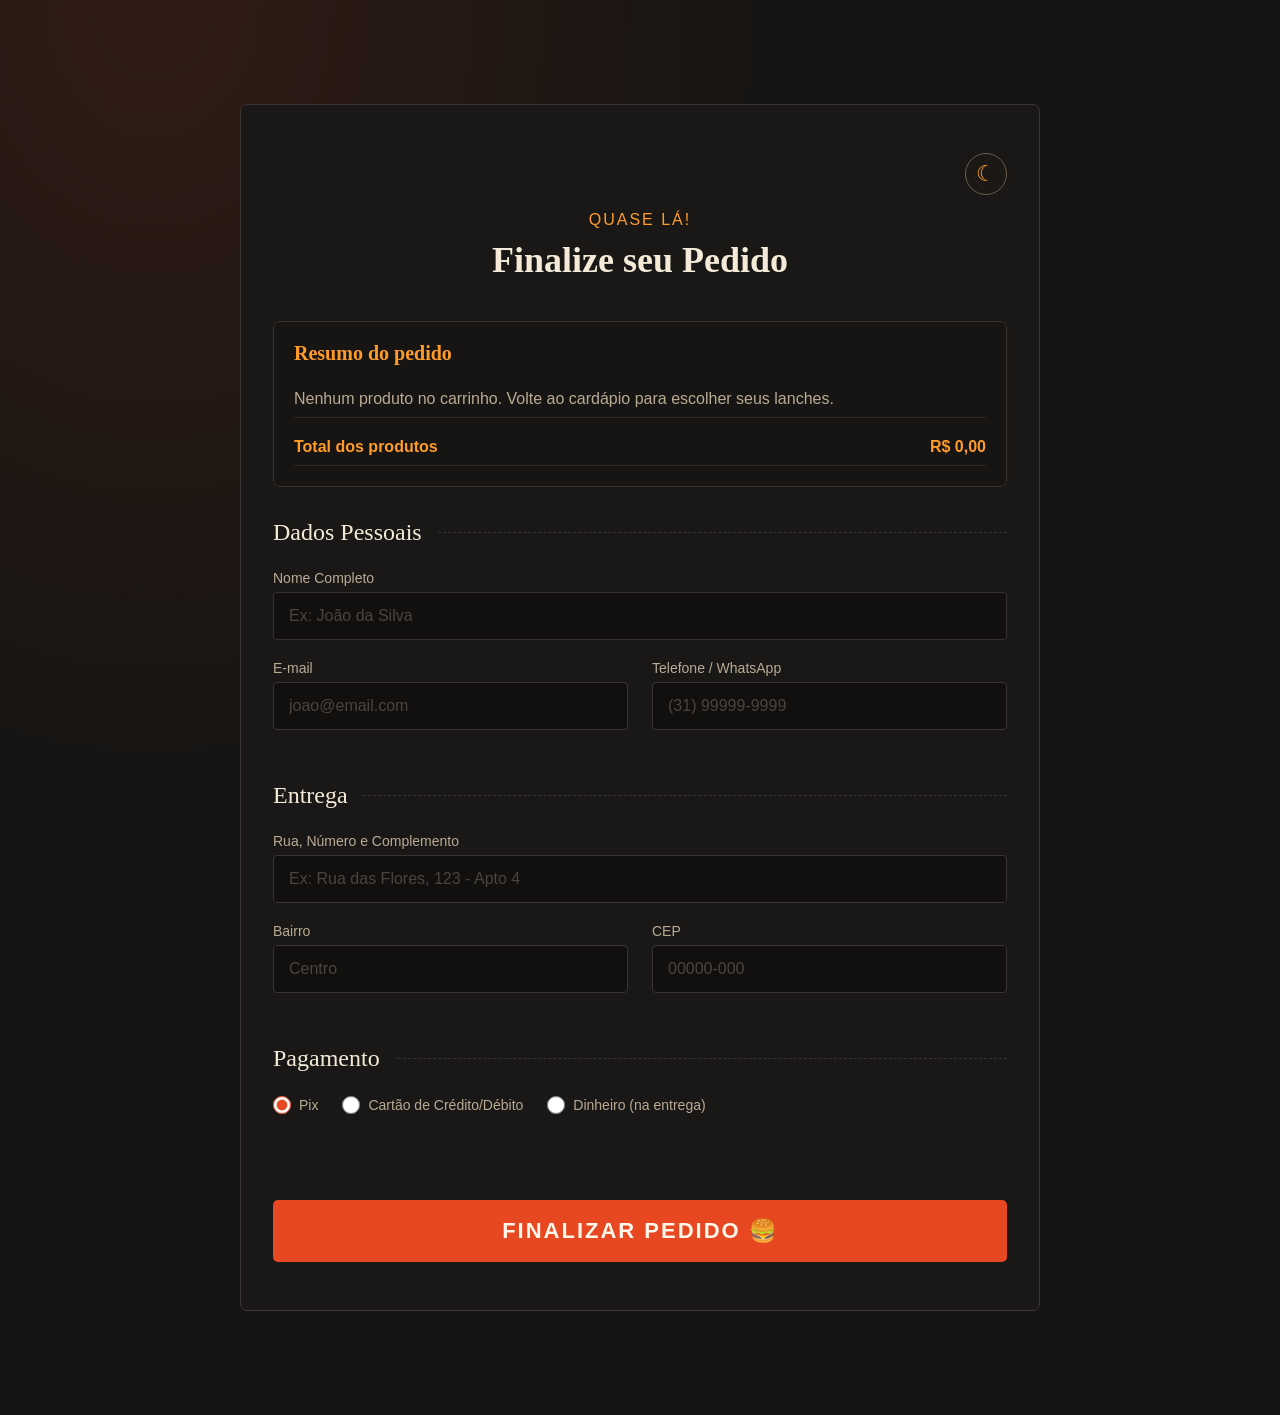
<file: pagamento.html>
<!DOCTYPE html>
<html lang="pt-BR">
<head>
    <meta charset="UTF-8">
    <meta name="viewport" content="width=device-width, initial-scale=1.0">
    <title>Finalizar pedido | Brasa Burger</title>
    <link rel="stylesheet" href="brasa.css">
</head>
<body>
    <!-- SEÇÃO DE PAGAMENTO -->
<section class="pagamento-section">
    <div class="pagamento-container">
        <div class="pagamento-tema"><button type="button" class="botao-tema" data-tema-toggle aria-label="Ativar modo claro" title="Ativar modo claro"><span data-tema-icone aria-hidden="true">☾</span></button></div>
        
        <div class="titulos-pagamento">
            <h2>Quase lá!</h2>
            <h1>Finalize seu Pedido</h1>
        </div>

        <!-- Formulário de Pagamento -->
        <div class="resumo-carrinho-pagamento" data-resumo-carrinho aria-live="polite"></div>
        <form action="brasa.php" method="POST" class="form-pagamento">
            <input type="hidden" name="itens_pedido" value="">
            <input type="hidden" name="total_pedido" value="0.00">
            
            <!-- Dados Pessoais -->
            <fieldset>
                <legend>Dados Pessoais</legend>
                <div class="input-group">
                    <label for="nome">Nome Completo</label>
                    <input type="text" id="nome" name="nome" required placeholder="Ex: João da Silva">
                </div>
                
                <div class="input-row">
                    <div class="input-group">
                        <label for="email">E-mail</label>
                        <input type="email" id="email" name="email" required placeholder="joao@email.com">
                    </div>
                    <div class="input-group">
                        <label for="telefone">Telefone / WhatsApp</label>
                        <input type="tel" id="telefone" name="telefone" required placeholder="(31) 99999-9999">
                    </div>
                </div>
            </fieldset>

            <!-- Endereço de Entrega -->
            <fieldset>
                <legend>Entrega</legend>
                <div class="input-group">
                    <label for="endereco">Rua, Número e Complemento</label>
                    <input type="text" id="endereco" name="endereco" required placeholder="Ex: Rua das Flores, 123 - Apto 4">
                </div>
                
                <div class="input-row">
                    <div class="input-group">
                        <label for="bairro">Bairro</label>
                        <input type="text" id="bairro" name="bairro" required placeholder="Centro">
                    </div>
                    <div class="input-group">
                        <label for="cep">CEP</label>
                        <input type="text" id="cep" name="cep" required placeholder="00000-000">
                    </div>
                </div>
            </fieldset>

            <!-- Forma de Pagamento -->
            <fieldset>
                <legend>Pagamento</legend>
                <div class="radio-group">
                    <label class="radio-label">
                        <input type="radio" name="tipo_pagamento" value="pix" checked>
                        Pix
                    </label>
                    <label class="radio-label">
                        <input type="radio" name="tipo_pagamento" value="cartao">
                        Cartão de Crédito/Débito
                    </label>
                    <label class="radio-label">
                        <input type="radio" name="tipo_pagamento" value="dinheiro">
                        Dinheiro (na entrega)
                    </label>
                </div>   
            </fieldset>

            <!-- Botão Submit -->
            <button type="submit" class="btn-finalizar">Finalizar Pedido 🍔</button>
            
        </form>
    </div>
</section>
    <script src="carrinho.js" defer></script>
</body>
</html>
</file>
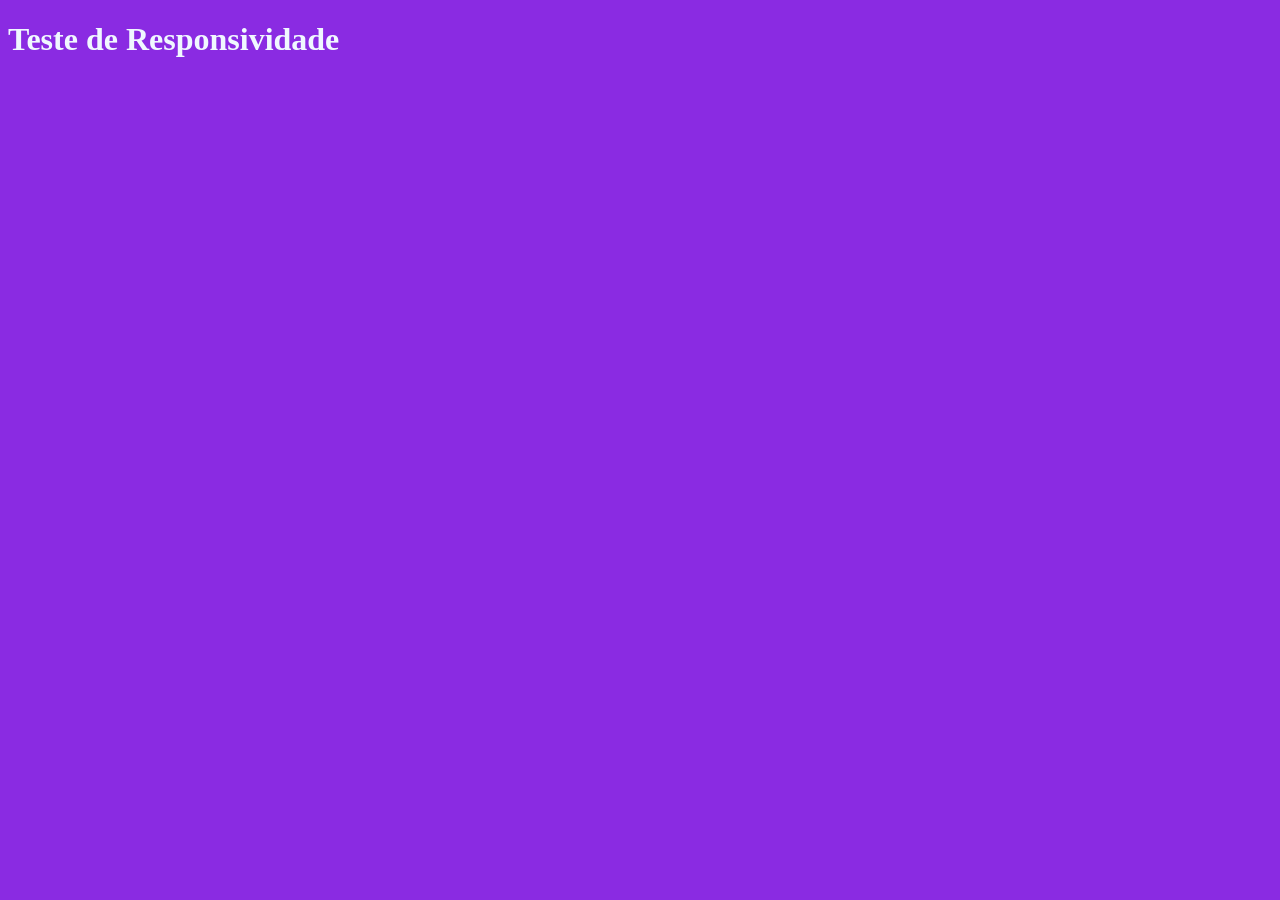
<file: resposividade.html>
<!DOCTYPE html>
<html lang="en">
<head>
    <meta charset="UTF-8">
    <meta name="viewport" content="width=device-width, initial-scale=1.0">
    <title>Document</title>
    <link rel="stylesheet" href="responsividadecss.css">
    
</head>
<body>
    <h1>Teste de Responsividade</h1>
</body>
</html>
</file>
<file: brasa.css>
* {
    margin: 0;
    padding: 0;
    box-sizing: border-box;
}
html {
    scroll-behavior: smooth;
    scroll-padding-top: 100px;
}
body {
    --espaco-lateral: clamp(1rem, 3vw, 2.5rem);
    --espaco-secao: clamp(2rem, 5vw, 4.5rem);
    --cor-fundo-site: #171513;
    --brilho-brasa: radial-gradient(ellipse at 12% 0%, rgba(231, 71, 33, 0.12), transparent 38%);
    --fundo-site: var(--brilho-brasa), var(--cor-fundo-site);
    background: var(--fundo-site);
    color: white;
}
/* Inicio header */

header {
    position: sticky;
    top: 0;
    z-index: 9;
}

.nave {
    display: grid;
    grid-template-columns: minmax(0, 1fr) auto minmax(0, 1fr);
    align-items: center;
    width: 100%;
    min-height: 100px;
    padding: 0 clamp(16px, 2vw, 32px);
    gap: 16px;
    color: rgb(255, 247, 233);
    background-color: var(--cor-fundo-site);
}

.logo {
    justify-self: start;
    min-width: 0;
}
.logo a,
.logo img {
    display: block;
}
.logo img {
    height: 96px;
    width: auto;
    max-width: 100%;
}

.list {
    display: flex;
    align-items: center;
    justify-content: center;
    flex-wrap: nowrap;
    list-style: none;
    gap: clamp(12px, 1.6vw, 28px);
    margin: 0;
    padding: 0;
    min-width: 0;
}
.list a {
    display: block;
    text-decoration: none;
    font-family: "Anton", sans-serif;
    letter-spacing: clamp(.3px, .08vw, 1.5px);
    font-weight: lighter;
    color: rgba(255, 247, 233, 0.788);
    padding: 8px 3px;
    font-size: clamp(16px, 1.15vw, 20px);
    white-space: nowrap;
}
.list a:hover {
    color: rgb(255, 247, 233);
    transition: color 250ms ease;
}

.pedido {
    display: flex;
    align-items: center;
    justify-content: flex-end;
    justify-self: end;
    flex-wrap: nowrap;
    min-width: 0;
    gap: 7px;
}
.pedido a {
    text-decoration: none;
    background-color: rgb(231, 71, 33);
    font-family: "Anton", sans-serif;
    letter-spacing: clamp(.3px, .08vw, 1.5px);
    color: rgb(255, 247, 233);
    padding: 10px clamp(10px, 1vw, 16px);
    border-radius: 5px;
    display: inline-flex;
    align-items: center;
    justify-content: center;
    white-space: nowrap;
    font-size: clamp(14px, 1vw, 16px);
}
.pedido a:hover {
    transform: translateY(-3px);
    filter: brightness(1.1);
    transition: 0.25s ease;
}

/* Header em duas linhas para telas intermediárias */
@media (max-width: 1150px) {
    html {
        scroll-padding-top: 150px;
    }
    .nave {
        grid-template-columns: auto minmax(0, 1fr);
        grid-template-rows: auto auto;
        gap: 4px 16px;
        padding: 8px 16px 12px;
    }
    .logo {
        grid-column: 1;
        grid-row: 1;
    }
    .logo img {
        height: 64px;
    }
    .list {
        grid-column: 2;
        grid-row: 1;
        justify-content: center;
        flex-wrap: wrap;
        gap: 2px clamp(8px, 1.4vw, 16px);
    }
    .list a {
        font-size: clamp(14px, 1.8vw, 18px);
        letter-spacing: .4px;
        padding: 6px 2px;
    }
    .pedido {
        grid-column: 1 / -1;
        grid-row: 2;
        justify-self: center;
        justify-content: center;
        flex-wrap: wrap;
        gap: 8px;
    }
    .pedido a {
        padding: 8px 12px;
        font-size: 14px;
    }
}

/* Header compacto em celulares */
@media (max-width: 600px) {
    html {
        scroll-padding-top: 180px;
    }
    .nave {
        grid-template-columns: minmax(0, 1fr);
        grid-template-rows: auto auto auto;
        gap: 8px;
        padding: 8px 12px 12px;
    }
    .logo {
        grid-column: 1;
        grid-row: 1;
        justify-self: center;
    }
    .logo img {
        height: 58px;
    }
    .list {
        grid-column: 1;
        grid-row: 2;
        width: 100%;
        justify-content: center;
        flex-wrap: wrap;
        gap: 4px clamp(8px, 2.5vw, 14px);
    }
    .list a {
        font-size: clamp(13px, 3.5vw, 16px);
        letter-spacing: .3px;
        padding: 5px 2px;
    }
    .pedido {
        grid-column: 1;
        grid-row: 3;
        width: 100%;
        justify-self: center;
        justify-content: center;
        flex-wrap: wrap;
        gap: 8px;
    }
    .pedido a {
        padding: 8px 12px;
        font-size: 13px;
        letter-spacing: .4px;
    }
}

@media (max-width: 360px) {
    .nave {
        padding-inline: 8px;
    }
    .list {
        gap: 4px 8px;
    }
    .list a {
        font-size: 12px;
        letter-spacing: 0;
    }
    .pedido {
        gap: 5px;
    }
    .pedido a {
        padding: 7px 9px;
        font-size: 12px;
        letter-spacing: 0;
    }
    .botao-tema {
        flex-basis: 36px;
        width: 36px;
        height: 36px;
    }
}

/* fim header */

.main {
    min-height: calc(100vh - 100px);
    min-height: calc(100svh - 100px);
    background-color: #000;
    background-image: linear-gradient(90deg, rgb(0 0 0 / 78%), rgb(0 0 0 / 32%)), url(img/teste.WebP);
    background-position: center;
    background-repeat: no-repeat;
    background-size: cover;
    display: flex;
    align-items: center;    
    padding: var(--espaco-secao) clamp(1rem, 8vw, 9rem);
}
.main > div {
    width: min(100%, 48rem);
    font-family: "Fraunces", serif;
}
.main h2 {
    color: rgb(244, 234, 215);
    font-size: clamp(2rem, 5vw, 3.375rem);
    line-height: 1.08;
}
.main p {
    max-width: 34rem;
    font-size: clamp(1rem, 2.6vw, 1.5rem);
    line-height: 1.45;
    font-style: italic;
    color: #f8b65f;
    margin: 1rem 0 1.5rem;
    border: 1px solid rgb(255, 136, 0);
    border-radius:7px;
    background-color: #302211c4;
    padding: 10px;
}
.botao {
    display: flex;
    flex-wrap: wrap;
    gap: 20px;
}

.btn{
    text-decoration: none;
    padding: 15px 30px;
    border-radius: 4px;
    font-size: 18px;
    font-family: "Anton", sans-serif;
    letter-spacing: 1px;
    text-transform: uppercase;
    transition: 0.3s;
    display: inline-block;
}
.peca {
    background-color: rgb(255, 156, 40);
    color: rgb(244, 234, 215);
}

.carrinho {
    background-color:#4242426e;
    border: 2px solid #685b4a;
    color: rgb(244, 234, 215);
}
.btn:hover {
    transform: translateY(-5px);
    filter: brightness(1.1);
}
button {
    cursor: pointer;
    background-color: rgb(255, 156, 40);
    border: 0;
    padding: 14px;
    border-radius: 4px;
    font-size: 18px;
    font-weight: bold;
    transition: 0.9s;
}
a {
    text-decoration: none;
    color:#000
}
#cardapio,
.diferenciais,
.section3,
.section4,
.section5 {
    max-width: 1440px;
    margin-inline: auto;
    padding: var(--espaco-secao) var(--espaco-lateral);
}
.titulos1 {
    text-align: center;
    margin-bottom: 1.5rem;
}
.titulos1 h2{
    font-family:'DM Sans';
    font-style: normal;
    font-weight: 500;
    color: rgb(255, 156, 40);
    letter-spacing: 2px;
}
.titulos1 h1 {
    padding: 10px 0px;  
    color: rgb(244, 234, 215);
}
/* Carrossel de hambúrgueres — setas alinhadas às imagens */
.cardapio-carrossel {
    position: relative;
    display: block;
    max-width: 1440px;
    margin-inline: auto;
    padding-inline: 54px;
}

.div-card {
    display: flex;
    flex-wrap: nowrap;
    justify-content: flex-start;
    gap: 24px;
    width: 100%;
    min-width: 0;
    overflow-x: auto;
    overflow-y: hidden;
    padding: 4px 2px 16px;
    scroll-snap-type: x mandatory;
    scroll-behavior: smooth;
    scrollbar-width: none;
    overscroll-behavior-x: contain;
    overflow-anchor: none;
    -webkit-overflow-scrolling: touch;
}
.div-card::-webkit-scrollbar { display: none; }

.ind-card {
    border: solid 1px rgb(56, 52, 52);
    flex: 0 0 300px;
    width: 300px;
    max-width: 100%;
    border-radius: 7px;
    display: flex;
    flex-direction: column;
    overflow: hidden;
    scroll-snap-align: start;
}

.cardapio-seta {
    position: absolute;
    z-index: 2;
    top: clamp(90px, 15vw, 115px);
    transform: translateY(-50%);
    display: grid;
    place-items: center;
    flex: none;
    width: 42px;
    height: 42px;
    padding: 0;
    border: 1px solid rgba(255, 156, 40, .45);
    border-radius: 50%;
    background: #26211c;
    color: #ff9c28;
    font: 32px/1 "DM Sans", sans-serif;
    cursor: pointer;
    transition: background .2s ease, color .2s ease, opacity .2s ease;
}
.cardapio-anterior { left: 4px; }
.cardapio-proxima { right: 4px; }
.cardapio-seta:hover:not(:disabled) {
    background: #e74721;
    color: #fff7e9;
}
.cardapio-seta:disabled {
    opacity: .28;
    cursor: default;
}

.cardapio-paginacao {
    display: flex;
    justify-content: center;
    align-items: center;
    gap: 8px;
    margin: 10px auto 0;
}
.cardapio-ponto {
    width: 8px;
    height: 8px;
    padding: 0;
    border: 0;
    border-radius: 99px;
    background: #6f6254;
    cursor: pointer;
    transition: width .2s ease, background .2s ease;
}
.cardapio-ponto.ativo {
    width: 22px;
    border-radius: 8px;
    background: #ff9c28;
}
.ind-card img {
    width: 100%;
    aspect-ratio: 4 / 3;
    display: block;
    object-fit: cover;
}   
.conteudocard {
    padding: clamp(1rem, 2.5vw, 1.25rem);
    display: flex;
    flex-direction: column;
    flex: 1;
}
.conteudocard h2 {
    font-family:'DM Sans';
    font-style: normal;
    font-weight: 500;
    color: rgb(255, 156, 40);
    letter-spacing: 2px;
    text-align: center;
}
.conteudocard p {
    font-size: 16px;
    color: #b9aa94;
    line-height: 1.5;
    font-family:'DM Sans';
    margin: 0.625rem 0;
}
.addburguer {
    display: flex;
    align-items: center;
    justify-content: space-between;
    flex-wrap: wrap;
    gap: 0.5rem;
    margin-top: auto;
    padding-top: 0.5rem;
}
.addburguer p{
    color: rgb(255, 156, 40)
}
.adicionar-pedido {
    display: grid;
    place-items: center;
    min-width: 44px;
    min-height: 44px;
    border-radius: 4px;
    background-color: rgb(255, 156, 40);
    font: bold 1.125rem 'DM Sans', sans-serif;
}
.adicionar-pedido:hover {
    filter: brightness(1.1);
}

/* fim main */

.titulos2 {
    text-align: center;
    margin-bottom: 1.5rem;
}
.titulos2 h2 {
    font-family: "Fraunces", serif;
    color: rgb(244, 234, 215);
}
.titulos2 p{
    font-family:'DM Sans';
    font-style: normal;
    font-weight: 500;
    color: rgb(255, 156, 40);
    letter-spacing: 2px;
}
.section2 {
    display: grid;
    grid-template-columns: repeat(4, minmax(0, 1fr));
    gap: 1rem;
    font-family:'DM Sans';   
 }
.carddoS2 {
    border-left: solid 1px #59483a;
    padding: clamp(0.875rem, 2vw, 1.5rem);
}
.carddoS2 h3 {
    font-size: 1.1875rem;
    font-weight: 700;
    color: rgb(244, 234, 215);
}
.carddoS2 p {
    margin-top: 10px;
    color: rgb(185, 170, 148);
    font-weight: 400;
}
/*combo*/
.titulos3 {
    margin-bottom: 1.5rem;
}
.titulos3 h1{
    font-family: "Fraunces", serif;
    color: rgb(244, 234, 215);
}
.titulos3 h3{
    font-family:'DM Sans';
    font-style: normal;
    font-weight: 500;
    color: rgb(255, 156, 40);
    letter-spacing: 2px;
}
.combos {
    display: grid;
    grid-template-columns: repeat(2, minmax(0, 1fr));
    gap: 1.5rem;
    font-family:'DM Sans';
    
}
.combo {
    border: solid 1px rgb(56, 52, 52);
    border-radius: 7px;
    display: grid;
    grid-template-columns: repeat(2, minmax(0, 1fr));
    overflow: hidden;
}
.combo img {
    display: block;
    width: 100%;
    height: 100%;
    aspect-ratio: 4 / 3;
    object-fit: cover;
}
.cardconteudo {
    padding: clamp(1rem, 2.5vw, 1.75rem);
}
.cardconteudo h2 {
    font-style: normal;
    font-weight: 500;
    color: rgb(255, 156, 40);
    letter-spacing: 1px;
}
.cardconteudo h3 {
    color: rgb(244, 234, 215);
    font-size: 1.1875rem;
    font-weight: 700;
    margin-top: 1rem;
}
.cardconteudo p {
    margin-top: 1rem;
    line-height: 1.5;
}
.burguer {
    color: rgb(185, 170, 148);
    font-weight: 400;
}
.ppreço {
    color:rgb(255, 156, 40);
    font-weight: 700;
}

/*Sobre nos*/

.divsection4 {
    display: grid;
    grid-template-columns: repeat(2, minmax(0, 1fr));
    border: solid 1px rgb(56, 52, 52);
    border-radius: 7px;
    overflow: hidden;
}
.historia {
    display: flex;
    flex-direction: column;
    justify-content: center;
    padding: clamp(1.25rem, 4vw, 3.5rem);
}
.historia h1 {
    font-family: "Fraunces", serif;
    font-size: 1.5rem;
    font-weight: 700;
    color: rgb(244, 234, 215);
    letter-spacing: -0.025em;
}
.historia h2{
    margin-bottom: 1.25rem;
    font-family:'DM Sans';
    font-style: normal;
    font-weight: 500;
    color: rgb(255, 156, 40);
    letter-spacing: 2px;
}
.historia p {
    line-height: 1.625;
    margin-top: 1.5rem;
    color: rgb(185, 170, 148);
    font-family:'DM Sans';
    font-weight: 400;
}
.cozinheiro {
    position: relative;
}
.cozinheiro img {
    display: block;
    position: absolute;
    inset: 0;
    width: 100%;
    height: 100%;
    object-fit: cover;
}

/*Feedback*/

.feedback {
    display: flex;
    justify-content: space-between;
    align-items: center;
    flex-wrap: wrap;
    gap: 1rem;
    margin-bottom: 1.5rem;
}
.divfeedback h1 {
    font-family:'DM Sans';
    font-size: 23px;
    font-weight: 500;
    color: rgb(255, 156, 40);
    letter-spacing: 2px;
    margin-bottom: 5px;
}
.divfeedback h2 {
    font-family: "Fraunces", serif;
    font-weight: 700;
    color: rgb(244, 234, 215);
}
.divfeedback p{
    font-family: "Fraunces", serif;
    font-weight: 700;
    color: rgb(255, 156, 40);
    margin-top: 4px;
}
.feedback a{
    text-decoration: none;
    font-family:'DM Sans';
    font-weight: 700;
    color: rgb(244, 234, 215);
    letter-spacing: 1px;
    border: 1px solid #685b4a;
    min-height: 48px;
    padding: 0 1.3rem;
    display: flex;
    align-items: center;
}
.fotos {
    display: grid;
    grid-template-columns: repeat(6, minmax(0, 1fr));
    gap: clamp(0.75rem, 2vw, 1.25rem);
}
.fotos img {
    display: block;
    width: 100%;
    aspect-ratio: 4 / 3;
    object-fit: cover;
    border-radius: 7px;
}

/*contato*/

.site-footer {
    background: var(--fundo-site);
    border-top: 1px solid #3b2a20;
}
.contato {
    max-width: 1240px;
    margin: 0 auto;
    padding: var(--espaco-secao) var(--espaco-lateral);
}
.contato-cabecalho {
    max-width: 650px;
    margin-bottom: 2.5rem;
}
.footer-eyebrow {
    color: rgb(255, 156, 40);
    font-family: 'DM Sans', sans-serif;
    font-size: 0.8rem;
    font-weight: 700;
    letter-spacing: 0.16em;
    text-transform: uppercase;
}
.contato-cabecalho h2 {
    margin-top: 0.65rem;
    color: rgb(244, 234, 215);
    font-family: "Fraunces", serif;
    font-size: clamp(2rem, 4vw, 3rem);
    line-height: 1.1;
}
.contato-cabecalho > p:last-child {
    margin-top: 0.85rem;
    color: rgb(185, 170, 148);
    font-family: 'DM Sans', sans-serif;
    line-height: 1.7;
}
.divcontato {
    display: grid;
    grid-template-columns: minmax(250px, 0.8fr) minmax(0, 1.2fr);
    gap: 2rem;
    align-items: stretch;
}
.endereço {
    display: grid;
    align-content: center;
    gap: 1.5rem;
    padding: 1.75rem;
    background-color: rgba(255, 255, 255, 0.025);
    border: 1px solid #39312b;
    border-radius: 8px;
}
.footer-info h3 {
    margin-bottom: 0.45rem;
    color: rgb(255, 156, 40);
    font-family: 'DM Sans', sans-serif;
    font-size: 0.82rem;
    font-weight: 700;
    letter-spacing: 0.08em;
    text-transform: uppercase;
}
.footer-info p,
.footer-info address,
.footer-social {
    color: rgb(220, 210, 194);
    font-family: 'DM Sans', sans-serif;
    font-size: 0.98rem;
    font-style: normal;
    line-height: 1.65;
}
.footer-social {
    display: inline-flex;
    gap: 0.35rem;
    margin-top: 0.2rem;
    color: rgb(255, 156, 40);
    transition: color 0.2s ease;
}
.footer-social span {
    color: rgb(220, 210, 194);
}
.footer-social:hover,
.footer-social:hover span {
    color: #fff;
}
.footer-social:focus-visible,
.footer-top:focus-visible,
.footer-brand:focus-visible {
    outline: 2px solid rgb(255, 156, 40);
    outline-offset: 4px;
}
.mapa {
    min-height: 360px;
    overflow: hidden;
    background-color: #1d1c1a;
    border: 1px solid #39312b;
    border-radius: 8px;
}
.mapa iframe {
    display: block;
    width: 100%;
    height: 100%;
    min-height: 360px;
    border: 0;
    filter: grayscale(0.8) contrast(0.95);
}
.footer-bottom {
    display: flex;
    max-width: 1240px;
    min-height: 82px;
    align-items: center;
    justify-content: space-between;
    gap: 1rem;
    margin: 0 auto;
    padding: 1.25rem var(--espaco-lateral);
    border-top: 1px solid #39312b;
    font-family: 'DM Sans', sans-serif;
}
.footer-brand {
    color: rgb(244, 234, 215);
    font-family: "Anton", sans-serif;
    font-size: 1.2rem;
    letter-spacing: 0.08em;
}
.footer-brand span {
    color: rgb(255, 156, 40);
}
.footer-bottom p {
    color: rgb(150, 139, 123);
    font-size: 0.88rem;
}
.footer-top {
    color: rgb(220, 210, 194);
    font-size: 0.88rem;
    transition: color 0.2s ease;
}
.footer-top:hover {
    color: rgb(255, 156, 40);
}


/*teste google ia*/

/* =========================================
   ESTILOS DA PÁGINA DE PAGAMENTO
   ========================================= */

.pagamento-section {
    padding: 6.5rem 1.5rem;
    display: flex;
    justify-content: center;
    background: var(--fundo-site);
}
.pagamento-container {
    width: 100%;
    max-width: 800px;
    background-color: #1a1816; /* Fundo levemente mais claro que o fundo principal para destacar o card */
    border: solid 1px rgb(56, 52, 52);
    border-radius: 7px;
    padding: 3rem 2rem;
}
.titulos-pagamento {
    text-align: center;
    margin-bottom: 2.5rem;
}
.titulos-pagamento h2 {
    font-family: 'DM Sans', sans-serif;
    font-weight: 500;
    color: rgb(255, 156, 40);
    letter-spacing: 2px;
    font-size: 16px;
    text-transform: uppercase;
}

.titulos-pagamento h1 {
    font-family: "Fraunces", serif;
    color: rgb(244, 234, 215);
    margin-top: 10px;
    font-size: 36px;
}

.form-pagamento fieldset {
    min-inline-size: 0;
    border: none;
    border-top: 1px dashed rgb(56, 52, 52);
    margin-bottom: 2rem;
    padding-top: 1.5rem;
}

.form-pagamento legend {
    font-family: "Fraunces", serif;
    color: rgb(244, 234, 215);
    font-size: 1.5rem;
    padding: 0 15px;
    margin-left: -15px;
}

.input-group {
    display: flex;
    flex-direction: column;
    margin-bottom: 1.25rem;
    width: 100%;
    min-width: 0;
}

.input-row {
    display: flex;
    gap: 1.5rem;
}

.input-row .input-group {
    flex: 1; /* Faz os inputs dividirem o espaço igualmente */
}

.form-pagamento label {
    font-family: 'DM Sans', sans-serif;
    color: rgb(185, 170, 148);
    font-size: 14px;
    margin-bottom: 6px;
}

.form-pagamento input[type="text"],
.form-pagamento input[type="email"],
.form-pagamento input[type="tel"] {
    width: 100%;
    min-width: 0;
    background-color: #11100f;
    border: 1px solid rgb(56, 52, 52);
    color: white;
    padding: 14px 15px;
    border-radius: 4px;
    font-family: 'DM Sans', sans-serif;
    font-size: 16px;
    outline: none;
    transition: 0.3s;
}

.form-pagamento input:focus {
    border-color: rgb(255, 156, 40); /* Borda laranja ao clicar */
    box-shadow: 0 0 5px rgba(255, 156, 40, 0.2);
}

.form-pagamento input::placeholder {
    color: #4a453f;
}

.radio-group {
    display: flex;
    gap: 1.5rem;
    margin-bottom: 2rem;
    flex-wrap: wrap;
}

.radio-label {
    display: flex;
    align-items: center;
    gap: 8px;
    font-family: 'DM Sans', sans-serif;
    color: rgb(244, 234, 215);
    cursor: pointer;
    font-size: 16px;
}

.radio-label input[type="radio"] {
    accent-color: rgb(231, 71, 33);
    width: 18px;
    height: 18px;
    cursor: pointer;
}

.btn-finalizar {
    width: 100%;
    background-color: rgb(231, 71, 33);
    color: rgb(255, 247, 233);
    border: none;
    padding: 18px;
    font-family: "Anton", sans-serif;
    font-size: clamp(1rem, 4.5vw, 1.375rem);
    letter-spacing: 2px;
    border-radius: 5px;
    cursor: pointer;
    text-transform: uppercase;
    transition: 0.3s;
    margin-top: 1rem;
}

.btn-finalizar:hover {
    background-color: rgb(255, 156, 40); /* Muda pro tom de laranja/amarelo */
    transform: translateY(-3px);
}

/* Tablets e celulares */
@media (max-width: 1000px) {
    .combo {
        grid-template-columns: minmax(0, 1fr);
    }
    .combo img {
        height: auto;
        aspect-ratio: 16 / 10;
    }
    .section2 {
        grid-template-columns: repeat(2, minmax(0, 1fr));
    }
    .fotos {
        grid-template-columns: repeat(3, minmax(0, 1fr));
    }
}

@media (max-width: 700px) {
    .titulos3 h3 {
        text-align: center;
    }
    .divsection4 h2,
    .divsection4 h1 {
        text-align: center;
    }
    .divsection4,
    .divcontato {
        grid-template-columns: minmax(0, 1fr);
    }
    .cozinheiro img {
        position: static;
        height: auto;
        aspect-ratio: 4 / 3;
    }
    .divcontato {
        gap: 1.25rem;
    }
    .endereço {
        gap: 1.25rem;
        padding: 1.5rem;
    }
    .mapa,
    .mapa iframe {
        min-height: 300px;
    }
    .footer-bottom {
        flex-wrap: wrap;
    }
    .footer-bottom p {
        order: 1;
        width: 100%;
    }
}

@media (max-width: 600px) {
    html {
        scroll-padding-top: 8.5rem;
    }
    .main {
        min-height: calc(100vh - 180px);
        min-height: calc(100svh - 180px);
        padding: clamp(3rem, 12vw, 5rem) var(--espaco-lateral);
        background-position: 65% center;
    }
    .botao {
        gap: 0.75rem;
    }
    .botao .btn {
        flex: 1 1 auto;
        display: flex;
        align-items: center;
        justify-content: center;
        min-height: 44px;
        padding: 0.625rem 0.75rem;
        font-size: 1rem;
        text-align: center;
    }
    .cardapio-carrossel {
        gap: 6px;
    }
    .div-card {
        gap: 14px;
        padding-inline: 1px;
    }
    .ind-card {
        flex-basis: min(82vw, 320px);
        width: min(82vw, 320px);
    }
    .cardapio-seta {
        flex-basis: 32px;
        width: 32px;
        height: 32px;
        font-size: 26px;
    }
    .cardapio-paginacao {
        gap: 6px;
    }
    .conteudocard {
        text-align: center;
    }
    .combos,
    .fotos {
        grid-template-columns: minmax(0, 1fr);
    }
    .feedback {
        flex-direction: column;
        text-align: center;
    }
    .pagamento-section {
        padding: var(--espaco-secao) var(--espaco-lateral);
    }
    .pagamento-container {
        padding: 2rem var(--espaco-lateral);
    }
    .titulos-pagamento h1 {
        font-size: clamp(1.75rem, 6vw, 2.25rem);
    }
    .input-row {
        flex-direction: column;
        gap: 0;
    }
    .radio-group {
        flex-direction: column;
        gap: 1rem;
    }
}

@media (max-width: 480px) {
    .section2 {
        grid-template-columns: minmax(0, 1fr);
    }
}


/* =========================================
   CARRINHO LATERAL BRASA BURGER
   ========================================= */
.carrinho-contador {
    display: inline-grid;
    place-items: center;
    min-width: 1.45rem;
    height: 1.45rem;
    margin-left: .35rem;
    padding: 0 .25rem;
    border-radius: 50%;
    background: #171513;
    color: #ff9c28;
    font: 700 .8rem 'DM Sans', sans-serif;
}
.adicionar-pedido {
    color: #171513;
    border: 0;
    cursor: pointer;
}
.adicionar-combo {
    width: 100%;
    margin-top: 1rem;
    padding: .8rem 1rem;
    border-radius: 4px;
    background: #e74721;
    color: #fff7e9;
    font: 700 .9rem 'DM Sans', sans-serif;
    transition: filter .2s ease, transform .2s ease;
}
.adicionar-combo:hover { filter: brightness(1.1); transform: translateY(-2px); }
.carrinho-overlay {
    position: fixed;
    inset: 0;
    z-index: 1000;
    background: rgba(0,0,0,.68);
    opacity: 0;
    visibility: hidden;
    transition: opacity .25s ease, visibility .25s ease;
}
.carrinho-overlay.aberto { opacity: 1; visibility: visible; }
.carrinho-gaveta {
    position: fixed;
    z-index: 1001;
    top: 0;
    right: 0;
    width: min(460px, 100%);
    height: 100dvh;
    display: flex;
    flex-direction: column;
    background: #1b1917;
    border-left: 1px solid #3b3028;
    color: #f4ead7;
    box-shadow: -18px 0 55px rgba(0,0,0,.35);
    transform: translateX(100%);
    transition: transform .3s ease;
}
.carrinho-gaveta.aberto { transform: translateX(0); }
.carrinho-topo {
    display: flex;
    align-items: center;
    justify-content: space-between;
    gap: 1rem;
    padding: 1.35rem 1.5rem;
    border-bottom: 1px solid #39312b;
}
.carrinho-topo h2 {
    color: #f4ead7;
    font: 700 1.45rem 'Fraunces', serif;
}
.carrinho-topo p {
    margin-top: .3rem;
    color: #b9aa94;
    font: .85rem 'DM Sans', sans-serif;
}
.carrinho-fechar {
    width: 42px;
    height: 42px;
    padding: 0;
    background: transparent;
    color: #f4ead7;
    border: 1px solid #59483a;
    font: 1.7rem 'DM Sans', sans-serif;
}
.carrinho-itens {
    flex: 1;
    overflow-y: auto;
    padding: 1rem 1.25rem;
}
.carrinho-vazio {
    min-height: 100%;
    display: grid;
    align-content: center;
    justify-items: center;
    gap: .8rem;
    text-align: center;
    color: #b9aa94;
    font: 1rem 'DM Sans', sans-serif;
}
.carrinho-vazio strong {
    color: #f4ead7;
    font: 700 1.2rem 'Fraunces', serif;
}
.carrinho-item {
    display: grid;
    grid-template-columns: 76px minmax(0,1fr) auto;
    gap: .85rem;
    align-items: center;
    padding: 1rem 0;
    border-bottom: 1px solid #39312b;
}
.carrinho-item img {
    width: 76px;
    height: 76px;
    object-fit: cover;
    border-radius: 6px;
}
.carrinho-item-nome {
    color: #f4ead7;
    font: 600 .95rem 'DM Sans', sans-serif;
}
.carrinho-item-preco {
    margin-top: .35rem;
    color: #ff9c28;
    font: 700 .9rem 'DM Sans', sans-serif;
}
.carrinho-qtd {
    display: flex;
    align-items: center;
    gap: .65rem;
    margin-top: .65rem;
}
.carrinho-qtd button {
    width: 30px;
    height: 30px;
    padding: 0;
    background: #302820;
    color: #ff9c28;
    font: 700 1rem 'DM Sans', sans-serif;
}
.carrinho-qtd span {
    min-width: 1rem;
    text-align: center;
    color: #f4ead7;
    font: 600 .9rem 'DM Sans', sans-serif;
}
.carrinho-rodape {
    padding: 1.25rem 1.5rem calc(1.25rem + env(safe-area-inset-bottom));
    border-top: 1px solid #39312b;
    background: #171513;
}
.carrinho-subtotal {
    display: flex;
    justify-content: space-between;
    gap: 1rem;
    margin-bottom: 1rem;
    color: #b9aa94;
    font: 1rem 'DM Sans', sans-serif;
}
.carrinho-subtotal strong {
    color: #ff9c28;
    font-size: 1.15rem;
}
.carrinho-checkout {
    width: 100%;
    min-height: 52px;
    display: grid;
    place-items: center;
    border-radius: 5px;
    background: #e74721;
    color: #fff7e9;
    font: 700 1rem 'DM Sans', sans-serif;
    letter-spacing: .04em;
    text-transform: uppercase;
}
.carrinho-checkout:hover { background: #ff9c28; }
.carrinho-continuar {
    display: block;
    margin: .9rem auto 0;
    padding: .3rem;
    background: transparent;
    color: #b9aa94;
    font: .85rem 'DM Sans', sans-serif;
}
.carrinho-continuar:hover { color: #f4ead7; }
body.carrinho-travado { overflow: hidden; }
.resumo-carrinho-pagamento {
    margin-bottom: 2rem;
    padding: 1.25rem;
    border: 1px solid #39312b;
    border-radius: 7px;
    background: #171513;
    font-family: 'DM Sans', sans-serif;
}
.resumo-carrinho-pagamento h2 {
    margin-bottom: 1rem;
    color: #ff9c28;
    font: 700 1.25rem 'Fraunces', serif;
}
.resumo-carrinho-pagamento .resumo-linha {
    display: flex;
    justify-content: space-between;
    gap: 1rem;
    padding: .55rem 0;
    color: #b9aa94;
    border-bottom: 1px solid #302820;
}
.resumo-carrinho-pagamento .resumo-total {
    margin-top: .75rem;
    color: #ff9c28;
    font-weight: 700;
}
@media (prefers-reduced-motion: reduce) {
    .carrinho-overlay, .carrinho-gaveta { transition: none; }
}


/* Carrossel da galeria de fotos */
.galeria-carrossel {
    position: relative;
    width: 100%;
    max-width: 1240px;
    margin: 0 auto;
    padding: 0 3.25rem 2.2rem;
}
.galeria-carrossel .fotos {
    display: grid;
    grid-auto-flow: column;
    grid-auto-columns: calc((100% - 2 * 1rem) / 3);
    grid-template-columns: none;
    gap: 1rem;
    overflow-x: auto;
    overscroll-behavior-x: contain;
    scroll-snap-type: x mandatory;
    scroll-behavior: smooth;
    scrollbar-width: none;
    padding: .25rem 0;
}
.galeria-carrossel .fotos::-webkit-scrollbar { display: none; }
.galeria-carrossel .fotos img {
    width: 100%;
    aspect-ratio: 4 / 3;
    object-fit: cover;
    border-radius: 8px;
    scroll-snap-align: start;
    transition: transform .25s ease, filter .25s ease;
}
.galeria-carrossel .fotos img:hover {
    transform: translateY(-3px);
    filter: brightness(1.08);
}
.galeria-seta {
    position: absolute;
    z-index: 2;
    top: 0;
    bottom: 2.2rem;
    margin-block: auto;
    transform: none;
    width: 44px;
    height: 44px;
    display: grid;
    place-items: center;
    border: 1px solid #685b4a;
    border-radius: 50%;
    background: rgba(27,25,23,.94);
    color: #ff9c28;
    font-size: 0;
    line-height: 0;
    cursor: pointer;
    transition: background .2s ease, color .2s ease, border-color .2s ease;
}
.galeria-seta::before {
    content: "";
    width: 8px;
    height: 8px;
    border-top: 2px solid currentColor;
    border-right: 2px solid currentColor;
    transform: rotate(45deg);
}
.galeria-anterior::before {
    transform: rotate(-135deg);
}
.galeria-seta:hover {
    background: #e74721;
    color: #fff7e9;
    border-color: #e74721;
}
.galeria-anterior { left: 0; }
.galeria-proxima { right: 0; }
.galeria-paginacao {
    position: absolute;
    left: 50%;
    bottom: 0;
    transform: translateX(-50%);
    display: flex;
    justify-content: center;
    gap: .55rem;
}
.galeria-ponto {
    width: 8px;
    height: 8px;
    padding: 0;
    border: 0;
    border-radius: 99px;
    background: #685b4a;
    cursor: pointer;
    transition: width .2s ease, background .2s ease;
}
.galeria-ponto.ativo {
    width: 24px;
    background: #ff9c28;
}
@media (max-width: 900px) {
    .galeria-carrossel .fotos { grid-auto-columns: calc((100% - 1rem) / 2); }
}
@media (max-width: 560px) {
    .galeria-carrossel { padding: 0 2.4rem 2rem; }
    .galeria-carrossel .fotos { grid-auto-columns: 100%; gap: .75rem; }
    .galeria-seta { top: 0; bottom: 2rem; width: 36px; height: 36px; font-size: 1.7rem; }
    .galeria-anterior { left: 0; }
    .galeria-proxima { right: 0; }
}
@media (prefers-reduced-motion: reduce) {
    .galeria-carrossel .fotos { scroll-behavior: auto; }
    .galeria-carrossel .fotos img, .galeria-ponto, .galeria-seta { transition: none; }
}

/* =========================================
   TEMA CLARO / ESCURO
   ========================================= */
body {
    --cor-texto-principal: #f4ead7;
    --cor-texto-secundario: #b9aa94;
    --cor-superficie: #1b1917;
    --cor-superficie-elevada: #211e1b;
    --cor-borda: #39312b;
    --cor-controle: #302820;
}
body.tema-claro {
    --cor-fundo-site: #f4ead9;
    --brilho-brasa: radial-gradient(ellipse at 12% 0%, rgba(231, 71, 33, .07), transparent 38%);
    --fundo-site: var(--brilho-brasa), var(--cor-fundo-site);
    --cor-texto-principal: #29221b;
    --cor-texto-secundario: #756657;
    --cor-superficie: #fff9f0;
    --cor-superficie-elevada: #f0e3d1;
    --cor-borda: #e0d1be;
    --cor-controle: #ead9c4;
    color: var(--cor-texto-principal);
}
.botao-tema {
    display: inline-grid;
    place-items: center;
    flex: 0 0 42px;
    width: 42px;
    height: 42px;
    padding: 0;
    border: 1px solid #685b4a;
    border-radius: 50%;
    background: rgba(27,25,23,.94);
    color: #ff9c28;
    font: 1.35rem/1 'DM Sans', sans-serif;
    cursor: pointer;
    transition: background .2s ease, color .2s ease, border-color .2s ease, transform .2s ease;
}
.botao-tema:hover { transform: rotate(-8deg); }
body.tema-claro .botao-tema {
    background: #fff9f0;
    color: #e74721;
    border-color: #d8c5ad;
}
.pedido .botao-tema { margin-right: 2px; align-self: center; }
.pedido .botao-tema:hover { filter: brightness(1.08); }
.pedido .botao-tema span { display: block; line-height: 1; }
.pedido .botao-tema { padding: 0; }
.pedido .botao-tema:hover { background-color: #302820; }
body.tema-claro .pedido .botao-tema:hover { background-color: #f0e3d1; }

/* Superfícies e textos que acompanham o tema */
body.tema-claro .nave { color: #29221b; }
body.tema-claro .list a { color: #5e5143; }
body.tema-claro .list a:hover { color: #e74721; }
body.tema-claro .main {
    background-image: linear-gradient(90deg, rgb(25 18 12 / 68%), rgb(25 18 12 / 25%)), url(img/teste.WebP);
}
body.tema-claro .main h2 { color: #fff4df; }
body.tema-claro .main p { color: #ffe0a8; }
body.tema-claro .carrinho { background-color: #fff9f0; border-color: #d8c5ad; color: #29221b; }
body.tema-claro .titulos1 h1,
body.tema-claro .titulos2 h2,
body.tema-claro .titulos3 h1,
body.tema-claro .historia h1,
body.tema-claro .divfeedback h2,
body.tema-claro .contato-cabecalho h2 { color: #29221b; }
body.tema-claro .ind-card,
body.tema-claro .combo,
body.tema-claro .divsection4 { border-color: var(--cor-borda); background: var(--cor-superficie); }
body.tema-claro .conteudocard p,
body.tema-claro .carddoS2 p,
body.tema-claro .historia p,
body.tema-claro .contato-cabecalho > p:last-child { color: var(--cor-texto-secundario); }
body.tema-claro .carddoS2 { border-left-color: var(--cor-borda); }
body.tema-claro .carddoS2 h3,
body.tema-claro .cardconteudo h3 { color: #29221b; }
body.tema-claro .burguer { color: var(--cor-texto-secundario); }
body.tema-claro .feedback a { color: #29221b; border-color: #d8c5ad; }
body.tema-claro .site-footer { border-top-color: var(--cor-borda); }
body.tema-claro .endereço { background: rgba(255,255,255,.45); border-color: var(--cor-borda); }
body.tema-claro .footer-info p,
body.tema-claro .footer-info address,
body.tema-claro .footer-social span,
body.tema-claro .footer-top { color: #5e5143; }
body.tema-claro .footer-bottom { border-top-color: var(--cor-borda); }
body.tema-claro .footer-brand { color: #29221b; }
body.tema-claro .footer-bottom p { color: #756657; }
body.tema-claro .mapa { border-color: var(--cor-borda); }
body.tema-claro .pagamento-container { background: var(--cor-superficie); border-color: var(--cor-borda); }
body.tema-claro .titulos-pagamento h1,
body.tema-claro .form-pagamento legend,
body.tema-claro .radio-label { color: #29221b; }
body.tema-claro .form-pagamento label { color: #756657; }
body.tema-claro .form-pagamento input[type="text"],
body.tema-claro .form-pagamento input[type="email"],
body.tema-claro .form-pagamento input[type="tel"] {
    background: #fffdf8; border-color: #e0d1be; color: #29221b;
}
body.tema-claro .form-pagamento input::placeholder { color: #a99a87; }
body.tema-claro .form-pagamento fieldset { border-top-color: #e0d1be; }
body.tema-claro .resumo-carrinho-pagamento { background: #f8efe2; border-color: var(--cor-borda); }
body.tema-claro .resumo-carrinho-pagamento .resumo-linha { color: #756657; border-bottom-color: #e0d1be; }
body.tema-claro .carrinho-gaveta { background: #fff9f0; border-left-color: #e0d1be; color: #29221b; }
body.tema-claro .carrinho-topo,
body.tema-claro .carrinho-item,
body.tema-claro .carrinho-rodape { border-color: #e0d1be; }
body.tema-claro .carrinho-topo h2,
body.tema-claro .carrinho-vazio strong,
body.tema-claro .carrinho-item-nome,
body.tema-claro .carrinho-qtd span { color: #29221b; }
body.tema-claro .carrinho-topo p,
body.tema-claro .carrinho-vazio,
body.tema-claro .carrinho-subtotal,
body.tema-claro .carrinho-continuar { color: #756657; }
body.tema-claro .carrinho-fechar { color: #29221b; border-color: #d8c5ad; }
body.tema-claro .carrinho-qtd button { background: #f0e3d1; color: #e74721; }
body.tema-claro .carrinho-rodape { background: #f4ead9; }
body.tema-claro .carrinho-continuar:hover { color: #e74721; }
body.tema-claro .carrinho-contador { background: #fff9f0; color: #e74721; }
body.tema-claro .galeria-seta { background: rgba(255,249,240,.95); border-color: #d8c5ad; color: #e74721; }
body.tema-claro .galeria-seta:hover { background: #e74721; color: #fff9f0; border-color: #e74721; }
body.tema-claro .galeria-ponto { background: #c8b59f; }
body.tema-claro .galeria-ponto.ativo { background: #e74721; }
.pagamento-tema { display: flex; justify-content: flex-end; margin-bottom: 1rem; }


/* Ajustes do carrossel em tablets e celulares estreitos */
@media (max-width: 900px) {
    .cardapio-carrossel {
        gap: 8px;
    }
    .cardapio-seta {
        flex-basis: 36px;
        width: 36px;
        height: 36px;
    }
}
@media (max-width: 600px) {
    .cardapio-carrossel {
        padding-inline: 34px;
    }
    .cardapio-seta {
        top: calc(37.5vw - 21.5px);
        width: 28px;
        height: 28px;
        font-size: 23px;
    }
    .cardapio-anterior { left: 2px; }
    .cardapio-proxima { right: 2px; }
    .div-card {
        gap: 14px;
        padding-inline: 1px;
    }
    .ind-card {
        flex-basis: 100%;
        width: 100%;
    }
}
@media (max-width: 360px) {
    .cardapio-carrossel {
        padding-inline: 30px;
    }
    .cardapio-seta {
        top: calc(37.5vw - 18.5px);
        width: 24px;
        height: 24px;
        font-size: 20px;
    }
    .div-card {
        gap: 10px;
    }
    .ind-card {
        flex-basis: 100%;
        width: 100%;
    }
}


/* Complementos sugeridos dentro do carrinho */
.carrinho-complementos {
    margin-top: 1.25rem;
    padding-top: 1.25rem;
    border-top: 1px solid #39312b;
}
.carrinho-complementos-cabecalho > span {
    color: #ff9c28;
    font: 700 .68rem 'DM Sans', sans-serif;
    letter-spacing: .12em;
}
.carrinho-complementos-cabecalho h3 {
    margin-top: .35rem;
    color: #f4ead7;
    font: 700 1.2rem 'Fraunces', serif;
}
.carrinho-complementos-cabecalho p {
    margin-top: .3rem;
    color: #b9aa94;
    font: .82rem 'DM Sans', sans-serif;
}
.carrinho-complementos-lista {
    display: grid;
    grid-template-columns: repeat(2, minmax(0, 1fr));
    gap: .65rem;
    margin-top: .9rem;
}
.carrinho-complemento {
    display: grid;
    grid-template-columns: 32px minmax(0, 1fr) 30px;
    align-items: center;
    gap: .45rem;
    min-width: 0;
    padding: .65rem;
    border: 1px solid #39312b;
    border-radius: 7px;
    background: #211e1b;
}
.carrinho-complemento-icone,
.carrinho-item-icone {
    display: grid;
    place-items: center;
    width: 32px;
    height: 32px;
    border-radius: 6px;
    background: #302820;
    font-size: 1.15rem;
}
.carrinho-complemento-info {
    display: flex;
    flex-direction: column;
    min-width: 0;
    gap: .18rem;
}
.carrinho-complemento-info strong {
    overflow-wrap: anywhere;
    color: #f4ead7;
    font: 600 .76rem/1.25 'DM Sans', sans-serif;
}
.carrinho-complemento-info small {
    color: #b9aa94;
    font: .68rem 'DM Sans', sans-serif;
}
.carrinho-complemento-preco {
    color: #ff9c28;
    font: 700 .75rem 'DM Sans', sans-serif;
}
.carrinho-complemento > button {
    display: grid;
    place-items: center;
    width: 30px;
    height: 30px;
    padding: 0;
    border: 0;
    border-radius: 50%;
    background: #e74721;
    color: #fff7e9;
    font: 700 1.25rem 'DM Sans', sans-serif;
    cursor: pointer;
    transition: background .2s ease, transform .2s ease;
}
.carrinho-complemento > button:hover {
    background: #ff9c28;
    transform: scale(1.06);
}
.carrinho-item-icone {
    width: 76px;
    height: 76px;
    font-size: 2rem;
}
.carrinho-item-extra {
    grid-template-columns: 76px minmax(0, 1fr);
}
body.tema-claro .carrinho-complementos { border-top-color: #e0d1be; }
body.tema-claro .carrinho-complementos-cabecalho h3 { color: #29221b; }
body.tema-claro .carrinho-complementos-cabecalho p { color: #756657; }
body.tema-claro .carrinho-complemento {
    background: #f8efe2;
    border-color: #e0d1be;
}
body.tema-claro .carrinho-complemento-info strong { color: #29221b; }
body.tema-claro .carrinho-complemento-info small { color: #756657; }
body.tema-claro .carrinho-complemento-icone,
body.tema-claro .carrinho-item-icone { background: #ead9c4; }
@media (max-width: 380px) {
    .carrinho-complementos-lista { grid-template-columns: minmax(0, 1fr); }
}
</file>
<file: responsividadecss.css>
body {
    background-color: blueviolet;

}
h1 {
    color: aliceblue;
}

@media (max-width: 500px) {
body {
    background-color: yellow
}

h1 {
    color: black;
}

}
</file>
